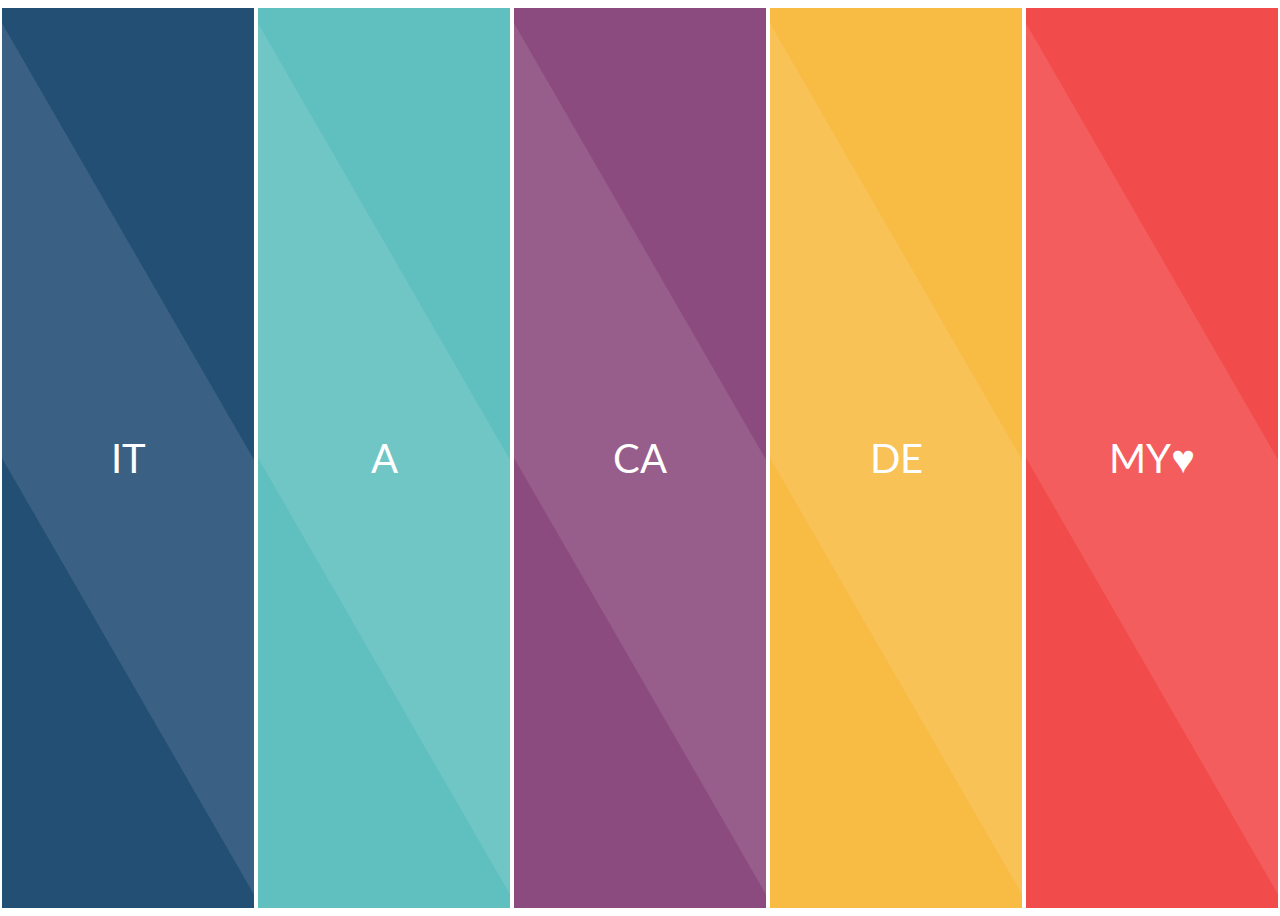
<file: Exercici 3/index.html>
<!DOCTYPE html>
<html lang="en">
<head>
    <meta charset="UTF-8">
    <meta name="viewport" content="width=device-width, initial-scale=1.0">
    <link rel="stylesheet" type="text/css" href="./styles/style.css" media="screen" />
    <title>Exercici 3</title>
</head>
<body>
    <div class="block-1 text-middle-align"><p>IT</p></div>
    <div class="block-2 text-middle-align"><p>A</p></div>
    <div class="block-3 text-middle-align"><p>CA</p></div>
    <div class="block-4 text-middle-align"><p>DE</p></div>
    <div class="block-5 text-middle-align"><p>MY♥</p></div>
</body>
</html>
</file>
<file: Exercici 3/styles/style.css>
/* GENERAL LAYOUT */

@import url('https://fonts.googleapis.com/css2?family=Lato:wght@300;400;700&display=swap');

body {
    font-family: 'Lato', sans-serif;
    margin: 0;
    padding: 0;
    display: flex;
    text-align: center;
    color: white;
    font-size: 2.5rem;
}

/* TEXT ALIGN */

.text-middle-align {
    display: flex;
    align-items: center;
    justify-content: center;
    overflow: hidden;
    z-index: 5;
    cursor: pointer;
}

/* STRIPES */

.block-1 {
    background-color: #244F75;
    width: 20%;
    height: 100vh;
    margin: 0.5rem 0.15rem;
    position: relative;
    animation: block1 1s;
}

.block-2 {
    background-color: #60BFBF;
    width: 20%;
    height: 100vh;
    margin: 0.5rem 0.15rem;
    position: relative;
    animation: block2 1s;
}

.block-3 {
    background-color: #8C4B7E;
    width: 20%;
    height: 100vh;
    margin: 0.5rem 0.15rem;
    position: relative;
    animation: block3 1s;
}

.block-4 {
    background-color: #F8BB44;
    width: 20%;
    height: 100vh;
    margin: 0.5rem 0.15rem;
    position: relative;
    animation: block4 1s;
}

.block-5 {
    background-color: #F24B4B;
    width: 20%;
    height: 100vh;
    margin: 0.5rem 0.15rem;
    position: relative;
    animation: block5 1s;
}

/* EFFECTS AND ANIMATIONS */

.text-middle-align::before {
    content: "";
    background-color: white;
    transform: skew(30deg);
    opacity: 0.1;
    position: absolute;
    width: 100%;
    height: 100%;
}

.text-middle-align:hover::before {
    background-color: white;
    transform: skew(30deg);
    transition-duration: 1s;
    opacity: 0.1;
    position: absolute;
    width: 500%;
    height: 100%;
}

@keyframes block1 {
    0% {
        -webkit-transform: translate3d(-100%, 0, 0);
        transform: translate3d(-100%, 0, 0);
    }
    100% {
        -webkit-transform: translate3d(0, 0, 0);
        transform: translate3d(0, 0, 0);
    }
}

@keyframes block2 {
    0% {
        -webkit-transform: translate3d(0, 100%, 0);
        transform: translate3d(0, 100%, 0);
    }
    100% {
        -webkit-transform: translate3d(0, 0, 0);
        transform: translate3d(0, 0, 0);
    }
}

@keyframes block3 {
    0% {
        -webkit-transform: translate3d(0, -100%, 0);
        transform: translate3d(0, -100%, 0);
    }
    100% {
        -webkit-transform: translate3d(0, 0, 0);
        transform: translate3d(0, 0, 0);
    }
}

@keyframes block4 {
    0% {
        -webkit-transform: translate3d(0, 100%, 0);
        transform: translate3d(0, 100%, 0);
    }
    100% {
        -webkit-transform: translate3d(0, 0, 0);
        transform: translate3d(0, 0, 0);
    }
}

@keyframes block5 {
    0% {
        -webkit-transform: translate3d(100%, 0, 0);
        transform: translate3d(100%, 0, 0);
    }
    100% {
        -webkit-transform: translate3d(0, 0, 0);
        transform: translate3d(0, 0, 0);
    }
}
</file>
